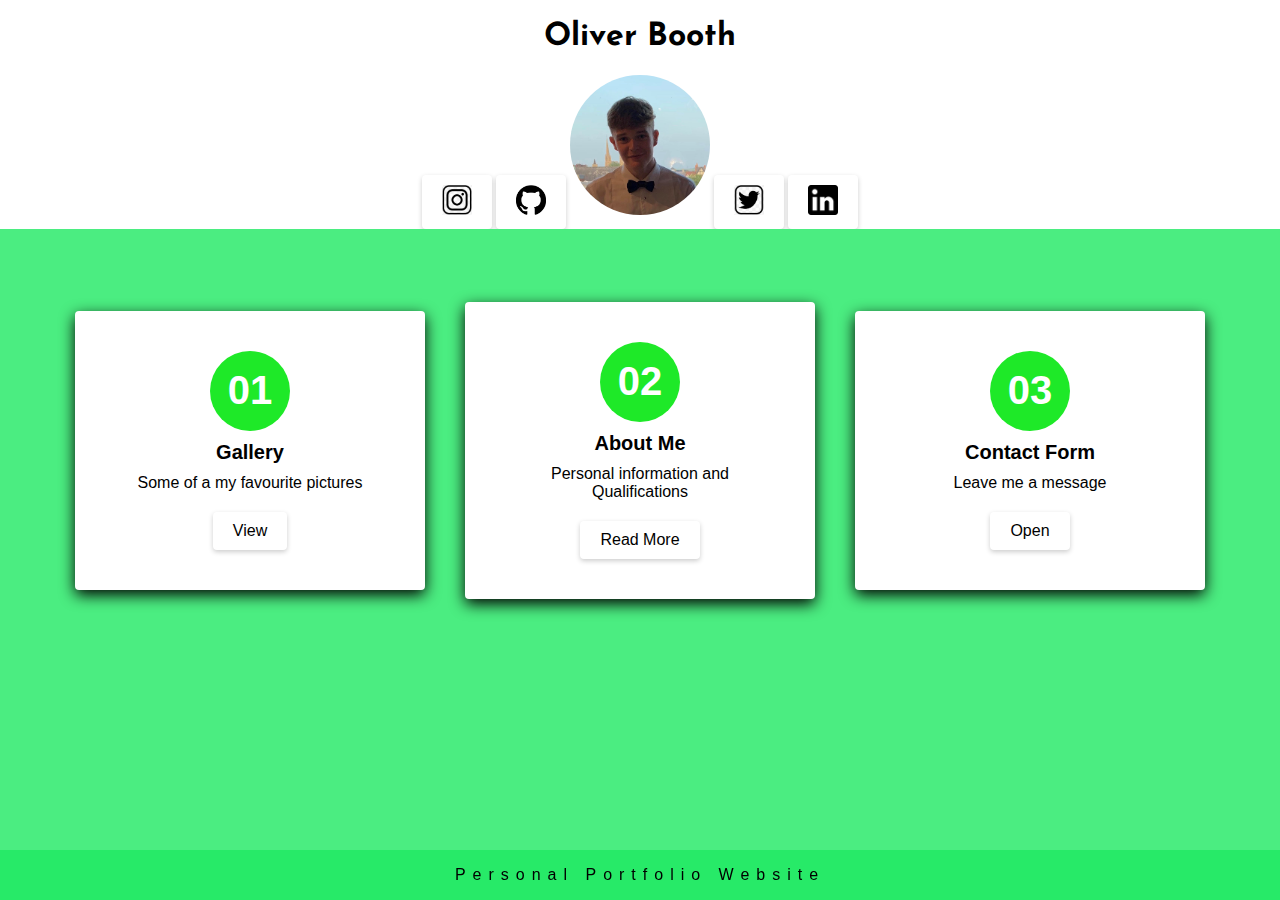
<file: index.html>
<!DOCTYPE html>

<html>
<head>
    <title>Home</title>
    <link rel="stylesheet" href="main.css" type="text/css">
    <link href="https://fonts.googleapis.com/css?family=Josefin+Sans&display=swap" rel="stylesheet">
    <link rel="shortcut icon" type="image/png" href="Images/OB.png"/>


</head>

<div class="navbar">
    <div class = "header">
        <h1>Oliver Booth</h1> 
    </div class>
    <div class = "picture">
        <a href="https://www.instagram.com/ocbth">
        <img class="instagram" src="Images/instagram.jpg" width="30" height="30" />
        </a>
        <a href="https://github.com/Olliebooth2001">
        <img class="twitter" src="Images/25231.png" width="30" height="30" />
        </a>
        <img class="circle" src="Images/prom picture.jpg" width="140" height="140" />
        <a href="https://twitter.com/olliebooth01">
        <img class="twitter" src="Images/twitter.jpg" width="30" height="30" />
        </a>
        <a href="https://www.linkedin.com/in/oliver-booth-39541b1b9/">
        <img class="twitter" src="Images/linkedIn.png" width="30" height="30" />
        </a>
    </div>
</div>
<div class = "footerbox">
    
<p>Personal Portfolio Website</p>
</div>
<body>
   <div class = "container">
       <div class = "box">
        <div class = "icon">01</div>
            <div class="content">
            <h6>Gallery</h6>
            <p>Some of a my favourite pictures</p>
            <a href="gallery.html">View</a>
            </div>
        </div>
   </div>
   
   <div class = "container">
    <div class = "box">
     <div class = "icon">02</div>
     <div class="content">
      <h6>About Me</h6>
      <p>Personal information and Qualifications</p>
      <a href="about_me.html">Read More</a>

     </div>
    </div>
</div>

<div class = "container">
    <div class = "box">
     <div class = "icon">03</div>
     <div class="content">
      <h6>Contact Form</h6>
      <p>Leave me a message</p>
      <a href="contact_me.html">Open</a>

     </div>
    </div>
</div>
    
       
   
</body>
</html>
</file>
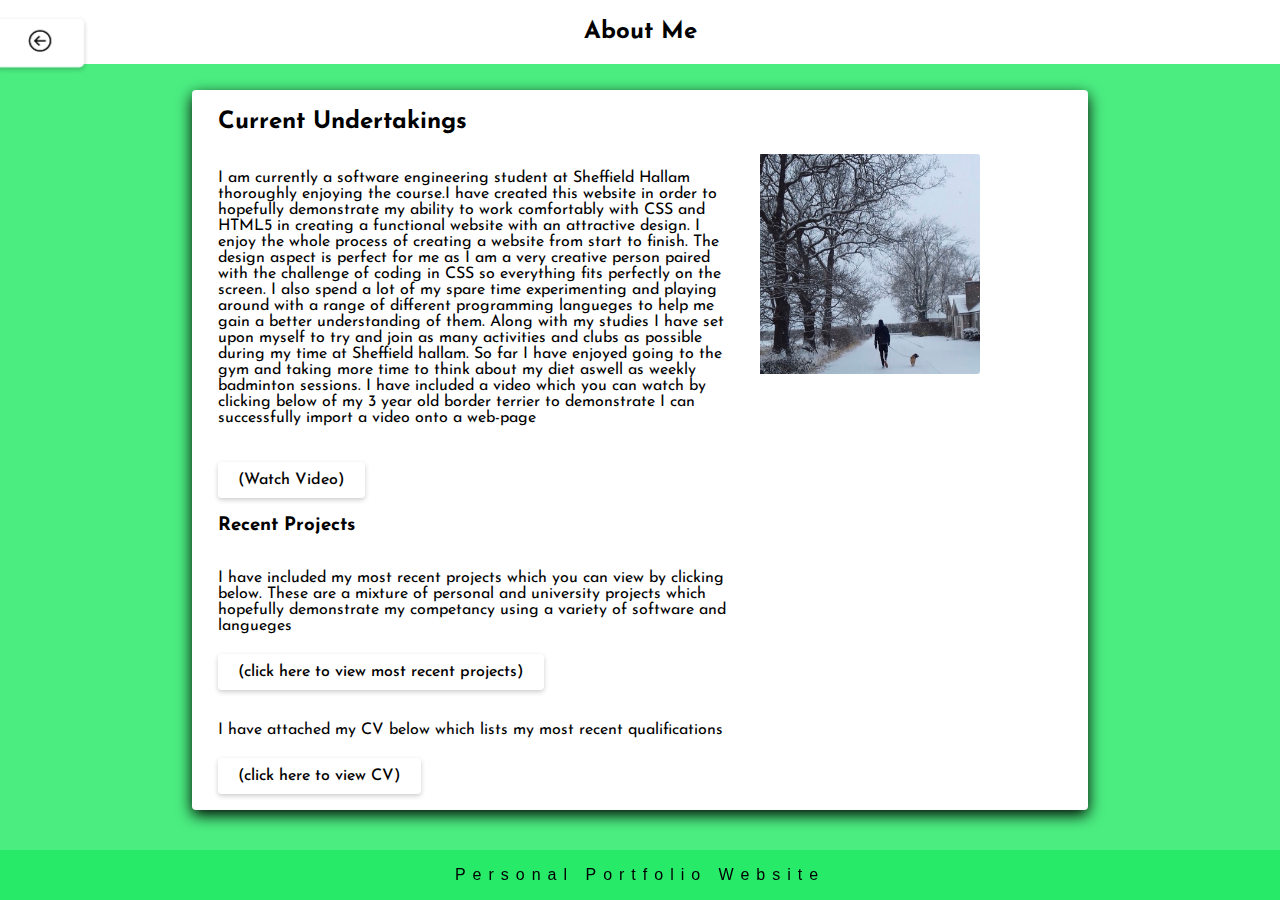
<file: about_me.html>
<!DOCTYPE html>

<html>
<head>
<title>About Me</title>
<link rel="stylesheet" href="main.css" type="text/css">
<link href="https://fonts.googleapis.com/css?family=Josefin+Sans&display=swap" rel="stylesheet">
<link rel="shortcut icon" type="image/png" href="Images/OB.png"/>

</head>

<div class="amheaderbox">
   
    <div class = "amheader">
        <h2>About Me</h2> 
    </div class>
</div>
<div class = "back">
    <a href="index.html">
        <img src="Images/back button.png" width = 40px height = 20px>
    </a>
</div>
<body>

<div class = "amcontainer">
    
<h2>Current Undertakings</h2>
<p>I am currently a software engineering student at Sheffield Hallam thoroughly enjoying the course.I have created this website in order to hopefully demonstrate my ability to work comfortably with CSS and HTML5 in creating a functional website with an attractive design. I enjoy the whole process  of creating a website from start to finish. The design aspect is perfect for me as I am a very creative person paired with the challenge of coding in CSS so everything fits perfectly on the screen. I also spend a lot of my spare time experimenting and playing around with a range of different programming langueges to help me gain a better understanding of them. Along with my studies I have set upon myself to try and join as many activities and clubs as possible during my time at Sheffield hallam. So far I have enjoyed going to the gym and taking more time to think about my diet aswell as weekly badminton sessions. I have included a video which you can watch by clicking below of my 3 year old border terrier to demonstrate I can successfully import a video onto a web-page </p>
<img class = "bertwalk" src = "Images/bertwalk.jpg"width = "220px"height = "220px">
<div class = "ROT">

     <a class="fancylink" href="videobertie.html">(Watch Video)</a>
    <h3>Recent Projects</h3> 
    <p>I have included my most recent projects which you can view by clicking below. These are a mixture of personal and university projects which hopefully demonstrate my competancy using a variety of software and langueges
    
      <br><a class ="fancylink" href ="recentProjects.html">(click here to view most recent projects)</a>

    </p>
    <p>I have attached my CV below which lists my most recent qualifications<br>
    
    <a class="fancylink" href="Files/Oliver Booth CV (Updated).pdf">(click here to view CV)</a>
 
    </p>
   

</div>




</div>

</body>



<div class = "footerbox">

    <p>Personal Portfolio Website</p>
    
</div>
</file>
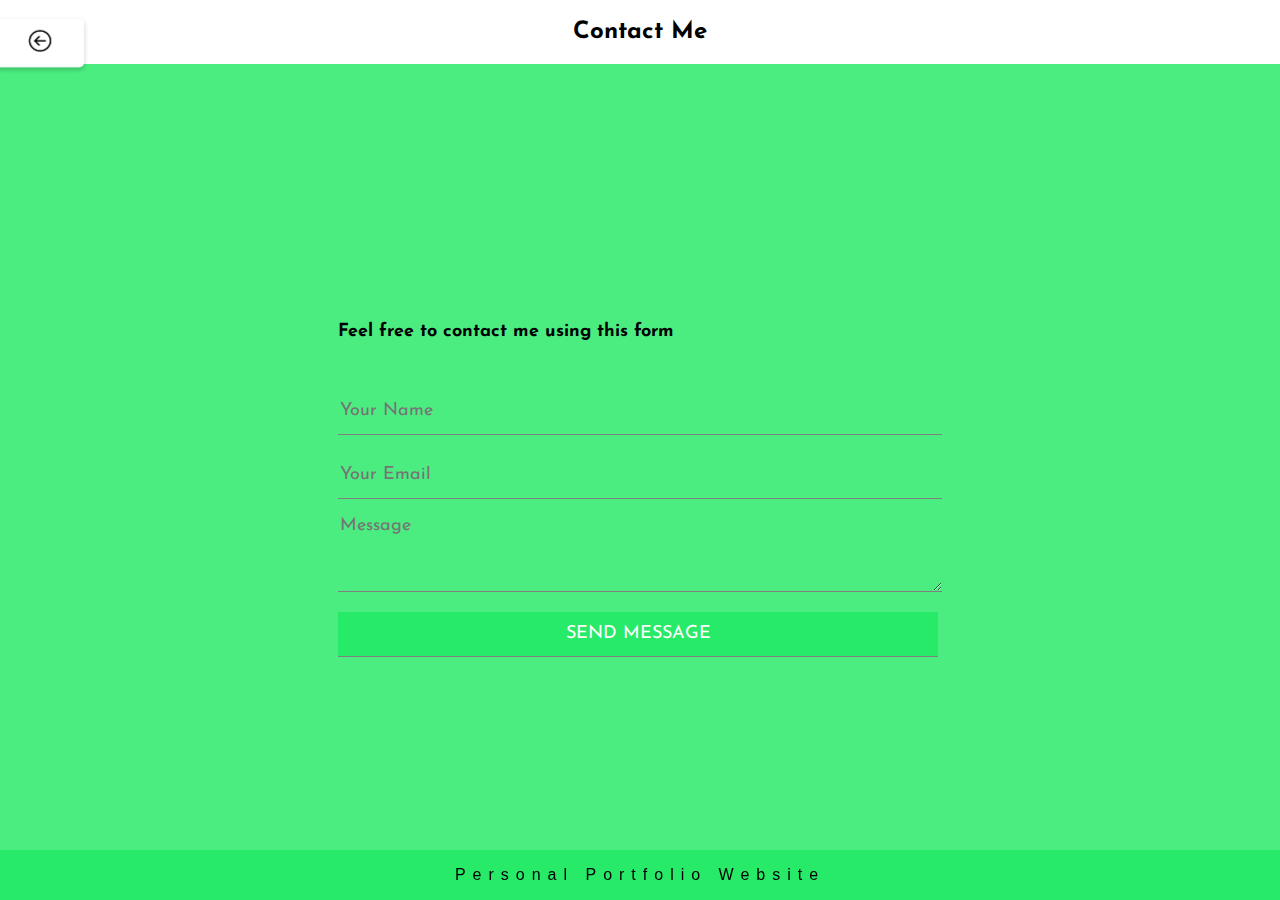
<file: contact_me.html>
<!DOCTYPE html>

<html>
<head>
<title>Contact Me</title>
<link rel="stylesheet" href="main.css" type="text/css">
<link href="https://fonts.googleapis.com/css?family=Josefin+Sans&display=swap" rel="stylesheet">
<link rel="shortcut icon" type="image/png" href="Images/OB.png"/>
</head>

<div class="cheaderbox">
   
    <div class = "cheader">
        <h2>Contact Me</h2> 
    </div class>
</div>
<div class = "back">
    <a href="index.html">
        <img src="Images/back button.png" width = 40px height = 20px>
    </a>
</div>

<div class = "bodyy">

<div class = contact-title>
<h1>Feel free to contact me using this form</h1>
</div>

<div class="contact-form">
        
    <form id="contact-form" method="post" action="">
            <input name="name" type="text" class="form-control" placeholder="Your Name" required><br>
            <input name="email" type="email" class="form-control" placeholder="Your Email" required><br>
            <textarea name="message"class="form-control" placeholder="Message" rows="4"required></textarea><br>
            <input type="submit" class="form-control submit" value = "SEND MESSAGE">
    </form>
</div>
</div>
<div class = "footerbox">

    <p>Personal Portfolio Website</p>
    
</div>
</file>
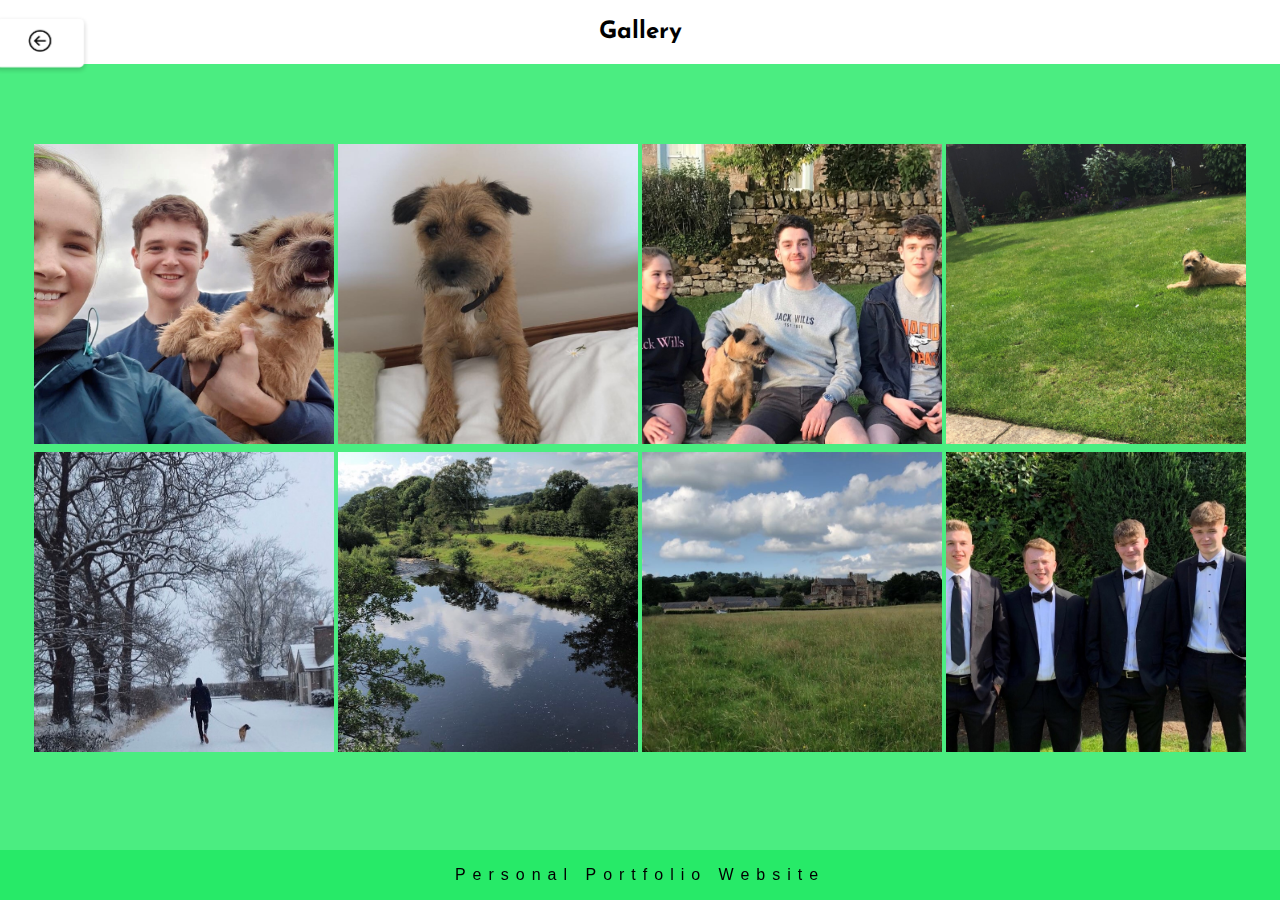
<file: gallery.html>
<!DOCTYPE html>

<html>
<head>
<title>Gallery</title>
<link rel="stylesheet" href="main.css" type="text/css">
<link href="https://fonts.googleapis.com/css?family=Josefin+Sans&display=swap" rel="stylesheet">
<link rel="shortcut icon" type="image/png" href="Images/OB.png"/>

</head>

<div class="galleryheaderbox">
   
    <div class = "galleryheader">
        <h2>Gallery</h2> 
    </div class>
</div>
<div class = "back">
    <a href="index.html">
        <img src="Images/back button.png" width = 40px height = 20px>
    </a>
</div>

<div class="galleryphotos">
    <table>
        
        <tr>
            <td><img class = "bf" src="Images/dogwalking2.jpg" width = "300px" height="300px"></td>
            <td><img class = "b"src="Images/bertie.jpg" width = "300px" height="300px"></td>
            <td><img class = "h"src="Images/holiday.jpeg" width = "300px" height="300px"></td>
            <td><img class = "bl"src="Images/bertlaying.jpeg" width = "300px" height="300px"></td>
        </tr>
        <tr>
          <td><img class = "bw" src="Images/bertwalk.jpg" width = "300px" height="300px"></td>
          <td><img class = "w" src="Images/water.jpg" width = "300px" height="300px"></td>
          <td><img class = "wa" src="Images/walk.jpg" width = "300px" height="300px"></td>
          <td><img class = "m1" src="Images/moreprom.jpg" width = "300px" height="300px"></td>


        </tr>

    </table>


</div>

<div class = "footerbox">

    <p>Personal Portfolio Website</p>
    
</div>
</file>
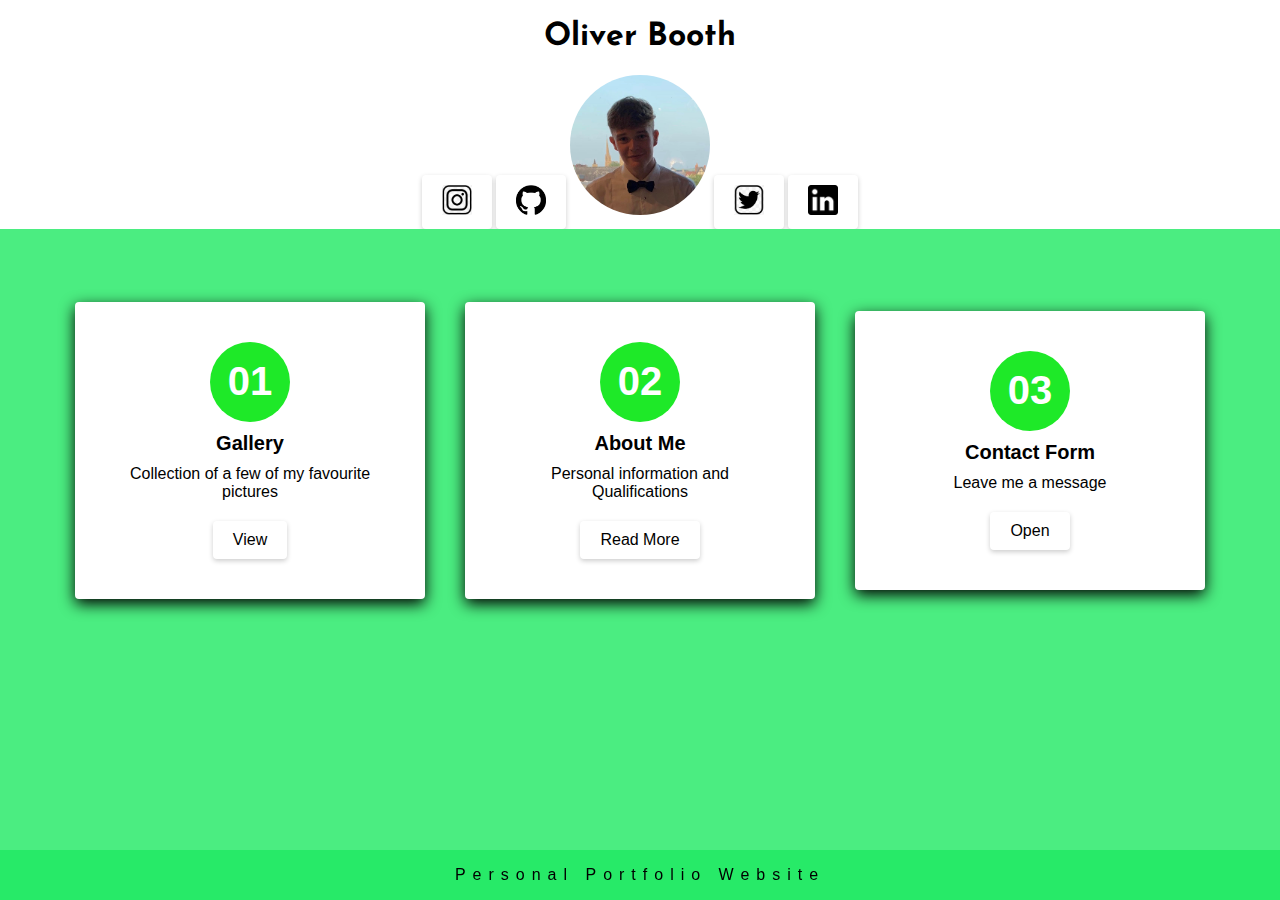
<file: home.html>
<!DOCTYPE html>

<html>
<head>
    <title>Home</title>
    <link rel="stylesheet" href="main.css" type="text/css">
    <link href="https://fonts.googleapis.com/css?family=Josefin+Sans&display=swap" rel="stylesheet">

</head>

<div class="navbar">
    <div class = "header">
        <h1>Oliver Booth</h1> 
    </div class>
    <div class = "picture">
        <a href="https://www.instagram.com/ocbth">
        <img class="instagram" src="Images/instagram.jpg" width="30" height="30" />
        </a>
        <a href="https://github.com/Olliebooth2001">
        <img class="twitter" src="Images/25231.png" width="30" height="30" />
        </a>
        <img class="circle" src="Images/prom picture.jpg" width="140" height="140" />
        <a href="https://twitter.com/olliebooth01">
        <img class="twitter" src="Images/twitter.jpg" width="30" height="30" />
        </a>
        <a href="https://www.linkedin.com/in/oliver-booth-39541b1b9/">
        <img class="twitter" src="Images/linkedIn.png" width="30" height="30" />
        </a>
    </div>
</div>

<div class = "footerbox">

<p>Personal Portfolio Website</p>

</div>
<body>
   <div class = "container">
       <div class = "box">
        <div class = "icon">01</div>
            <div class="content">
            <h6>Gallery</h6>
            <p>Collection of a few of my favourite pictures</p>
            <a href="gallery.html">View</a>
            </div>
        </div>
   </div>
   
   <div class = "container">
    <div class = "box">
     <div class = "icon">02</div>
     <div class="content">
      <h6>About Me</h6>
      <p>Personal information and Qualifications</p>
      <a href="about_me.html">Read More</a>

     </div>
    </div>
</div>

<div class = "container">
    <div class = "box">
     <div class = "icon">03</div>
     <div class="content">
      <h6>Contact Form</h6>
      <p>Leave me a message</p>
      <a href="contact_me.html">Open</a>

     </div>
    </div>
</div>
    
       
   
</body>
</html>
</file>
<file: main.css>
body
{
 background-color: #1ee962cc;
 margin: 0;
 padding: 0;
 font-family: 'Times New Roman', Times, serif;
 justify-content: center;
 align-items: center;
 min-height: 100vh;
 display: flex;
}

.container .box
{
 position: relative;
 width: 350px;
 padding: 40px;
 background: #ffffff;
 box-shadow: 0 5px 15px rgba(0, 0, 0, 1);
 border-radius: 4px;
 margin: 20px;
 box-sizing: border-box;
 overflow: hidden;
 text-align: center;
 
} 
.container.box:before
{
 content:'';
 width: 50%;
 height: 100%;
 position: absolute;
 top: 0;
 left: 0;
 background: rgba(255,255,255,.2);
 z-index: 2;
 pointer-events: none;
}
.container
{
 display: flex;
 flex-wrap: wrap;
 justify-content:space-between ;
}
    
.container .box .icon
{
 position: relative;
 width: 80px;
 height: 80px;
 color: #ffffff;
 background: #000000;
 display: flex;
 justify-content: center;
 align-items: center;
 margin: 0 auto;
 border-radius: 50%;
 font-family: 'JosefinSans-Light', sans-serif;
 font-size: 40px;
 font-weight: 700;
 transition: 1s;  
}
.container .box:nth-child(1) .icon
{
 box-shadow:0 0 0 0 #1ee928;
 background: #1ee928;
}
.container .box:nth-child(1):hover .icon
{
 box-shadow:0 0 0 400px #1ee928;
}
.container .box:nth-child(2) .icon
{
 box-shadow:0 0 0 0 #1ee928;
 background: #1ee928;
}
.container .box:nth-child(2):hover .icon
{
 box-shadow:0 0 0 400px #1ee928;
}
.container .box:nth-child(3) .icon
{
 box-shadow:0 0 0 0 #1ee928;
 background: #1ee928;
}
.container .box:nth-child(3):hover .icon
{
 box-shadow:0 0 0 400px #1ee928;
}    
.container .box .content
{
 position: relative;
 z-index: 1;
 transition: 0.5s;
}
.container .box:hover.content
{
 color:#ffffff  
}
.container .box .content h6
{
 font-family: 'JosefinSans-Light', sans-serif;
 font-size: 20px;
 margin: 10px 0;
 padding: 0;
}
.container .box .content p
{
 font-family: 'JosefinSans-Thin' ,sans-serif;
 margin: 0;
 padding: 0;
}
a
{
 display: inline-block;
 padding: 10px 20px;
 background: #fff;
 border-radius: 4px;
 text-decoration: none;
 color: #000;
 font-weight: 500;
 margin-top: 20px;
 box-shadow: 0 2px 5px rgba(0, 0, 0, .2);  
 font-family: 'JosefinSans-Light',sans-serif;
}
.navbar 
{
    overflow: hidden;
    background-color: rgb(255, 255, 255);
    position: fixed; 
    top: 0;
    width: 100%;

}
.navbar .header
{
    text-align: center;
    font-family: 'Josefin Sans', sans-serif;
    font-size: 30;
}
.navbar .picture 
{
    text-align: center; 
    
}
.navbar .picture .circle
{
    border-radius: 50%
}
.navbar .picture .instagram:hover
{
    transform: scale(1.2);
    
}
.navbar .picture .twitter:hover
{
    transform: scale(1.2);
}

.footerbox
{

    overflow: hidden;
    background-color: #1ee962cc;
    position: fixed; 
    bottom: 0;
    width: 100%;
    font-family: 'JosefinSans-Thin', sans-serif;
    font-weight: lighter;
    text-align: center;
    letter-spacing: 7px;
   
}

.galleryheaderbox
{
    overflow: hidden;
    background-color: rgb(255, 255, 255);
    position: fixed; 
    top: 0;
    width: 100%;
    text-align: center;
    font-family: 'Josefin Sans', sans-serif;
    font-size: 300;
    
}
.back
{
    position: absolute;
    left:0;
    top:0;
}
.back:hover
{
    transform: scale(1.1);
}
.galleryphotos{
 align-items: center;
 display: flex;
 flex-wrap: wrap;
 justify-content:space-between ;

}

.galleryphotos .bf:hover
{
 transform: scale(1.05);
 transition: all 0.5s ease-in;
 filter: brightness(1.1);
 
}
.galleryphotos .b:hover
{
 transform: scale(1.05);
  transition: all 0.5s ease-in;
 filter: brightness(1.1);
}
.galleryphotos .h:hover
{
 transform: scale(1.05);
 transition: all 0.5s ease-in;
 filter: brightness(1.1)
}
.galleryphotos .bl:hover
{
 transform: scale(1.05);
 transition: all 0.5s ease-in;
 filter: brightness(1.1)
}
.galleryphotos .bw:hover
{
 transform: scale(1.05);
 transition: all 0.5s ease-in;
 filter: brightness(1.1)
}
.galleryphotos .w:hover
{
 transform: scale(1.05);
 transition: all 0.5s ease-in;
 filter: brightness(1.1)
  
}
.galleryphotos .wa:hover
{
 transform: scale(1.05);
 transition: all 0.5s ease-in;
 filter: brightness(1.1)
 
}
.galleryphotos .m1:hover
{
 transform: scale(1.05);
 transition: all 0.5s ease-in;
 filter: brightness(1.1)
   
}
.galleryphotos .m2:hover
{
 transform: scale(1.05);
 transition: all 0.5s ease-in;
 filter: brightness(1.1)
    
}
.galleryphotos .bs:hover
{
    transform: scale(1.05);
 transition: all 0.5s ease-in;
 filter: brightness(1.1)
    
}


.amheaderbox

{
    overflow: hidden;
    background-color: rgb(255, 255, 255);
    position: fixed; 
    top: 0;
    width: 100%;
    text-align: center;
    font-family: 'Josefin Sans', sans-serif;
    
    
}

.amcontainer
{
    width: 70%;
    background-color: white;
    font-family: 'Josefin Sans', sans-serif;
    box-shadow: 0 5px 15px rgba(0, 0, 0, 1);
    border-radius: 4px;
    margin: 20px;
    box-sizing: border-box;
    overflow: hidden;
    justify-content: space-evenly;
    padding-left:2%;
 
}
.amcontainer .bertwalk{
    padding-left: 20px;
    border-radius: 3px;

}
.amcontainer .ROT{
    float:left;
    width: 100%;
}
.amcontainer p{
    float:left;
    width: 60%;
  
}
.amcontainer .fancylink
{
    font-family: 'Josefin Sans', sans-serif;
    text-decoration: none;
    position: relative;
}


.amcontainer .fancylink:hover
{
   color: #1ee962cc;
   text-decoration:underline;
}

.cheaderbox
{
    overflow: hidden;
    background-color: rgb(255, 255, 255);
    position: fixed; 
    top: 0;
    width: 100%;
    text-align: center;
    font-family: 'Josefin Sans', sans-serif;
    
}
#bodyy
{
    margin:0;
    padding:0;
    text-align:center;
    font-family: 'Josefin Sans', sans-serif;
}
.contact-title
{
    margin-top: 100px;
    color:rgb(0, 0, 0);
    transition:all 4s ease-in-out;
}
.contact-title h1
{
    font-size: 18px;
    line-height: 10px;
    font-family: 'Josefin Sans', sans-serif;
}
form{
    margin-top:50px;
    transition:all 4s ease-in-out;
}
.form-control
{
    width: 600px;
    background: transparent;
    border: none;
    outline: none;
    border-bottom: 1px solid gray;
    color: #fff;
    font-size: 18px;
    margin-bottom: 16px;
    font-family: 'Josefin Sans', sans-serif;
}
input{
    height:45px;

}
form .submit
{
    background: #1ee962cc;

}
#vbox
{
    width:50%;
    display: grid;
    background-color: white;
    font-family: 'Josefin Sans', sans-serif;
    box-shadow: 0 5px 15px rgba(0, 0, 0, 1);
    border-radius: 4px;
    margin: 20px;
    box-sizing: border-box;
    overflow: hidden;
    justify-content: space-evenly;

}
#aboutdog{
        align-content: center;
        
}
</file>
